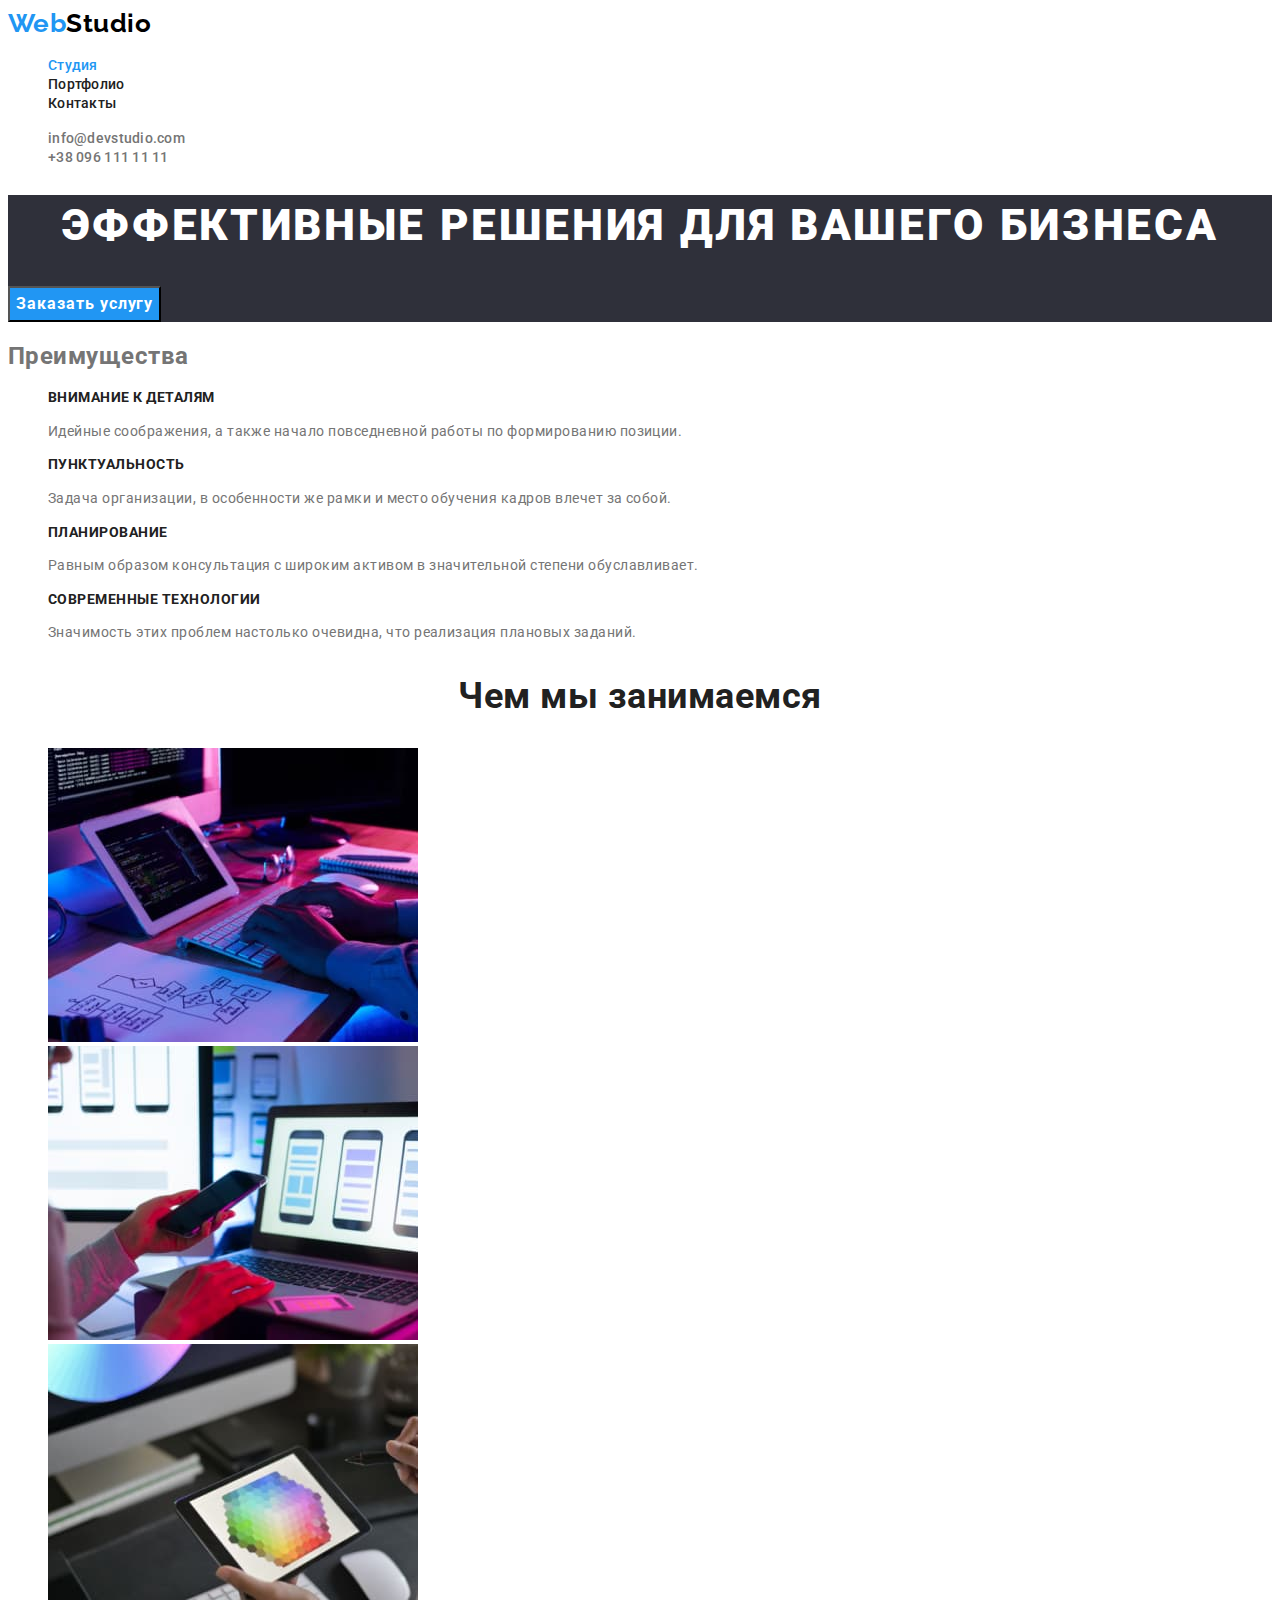
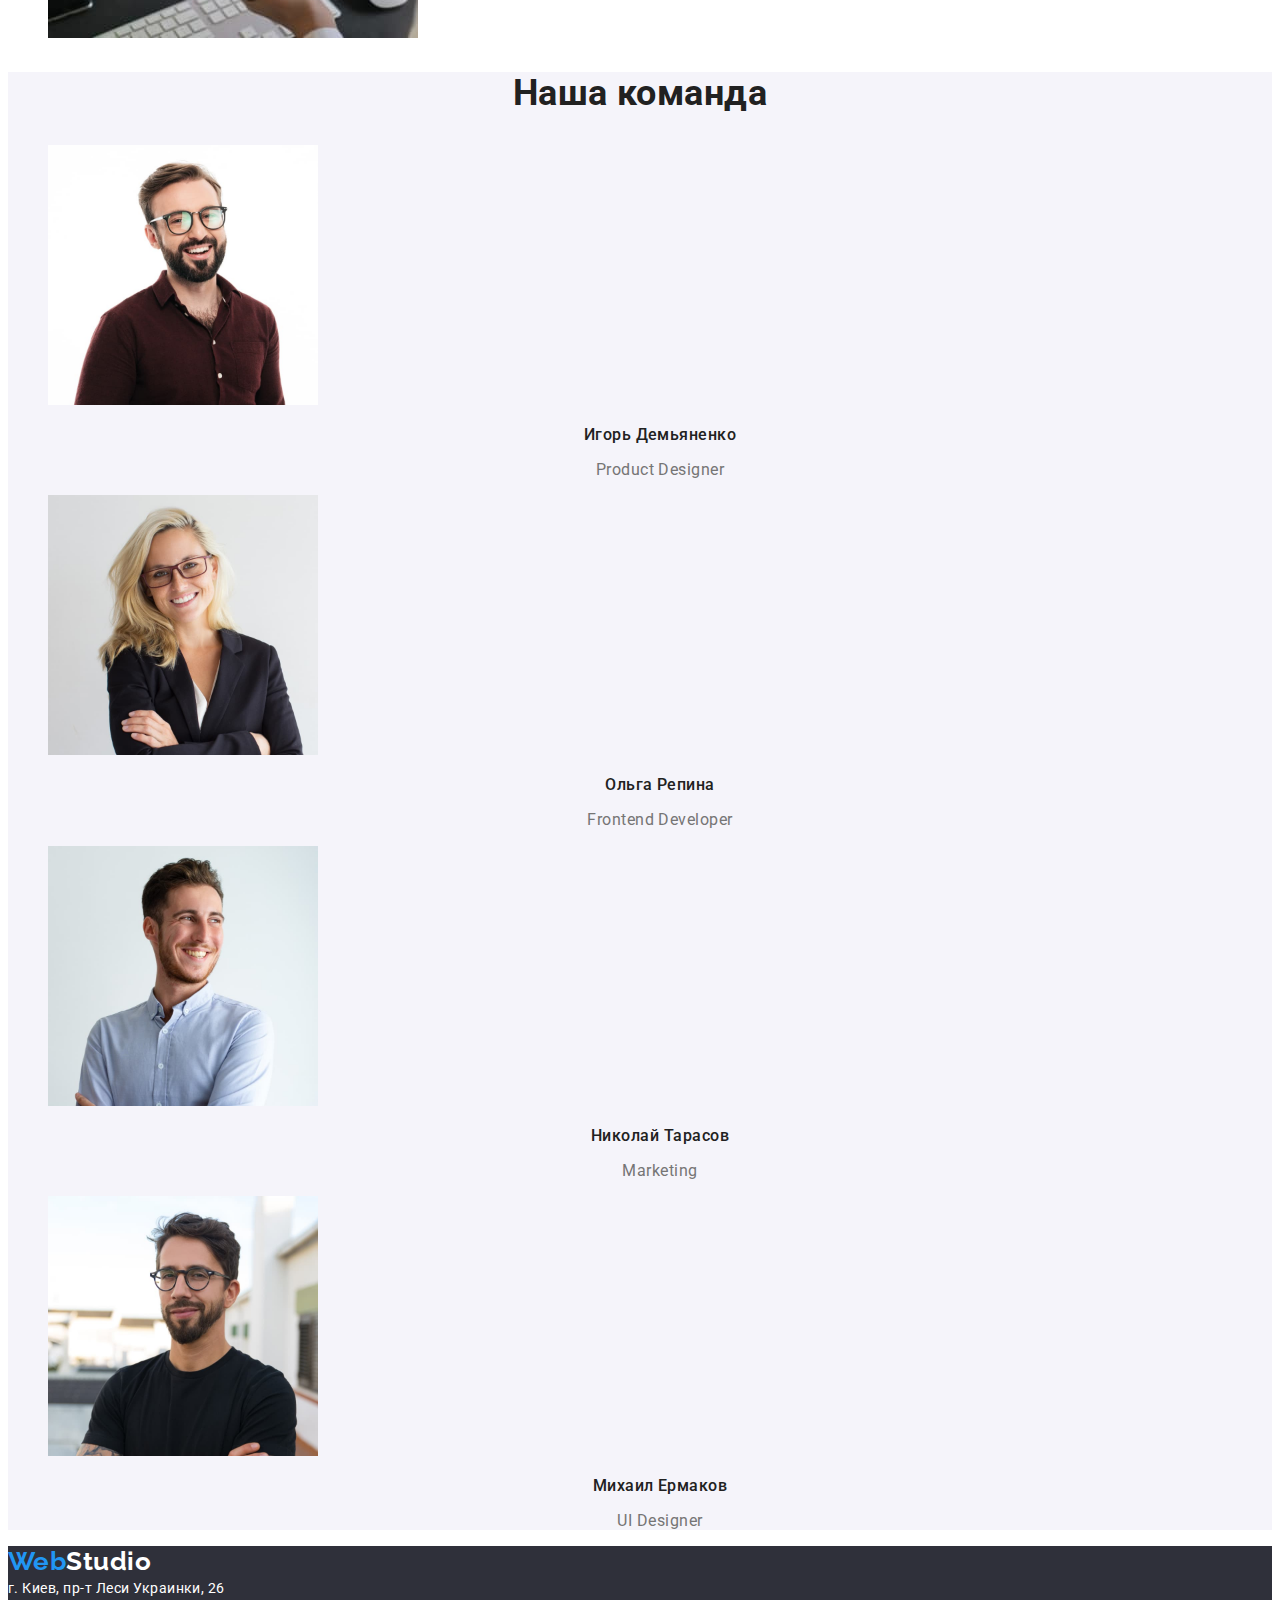
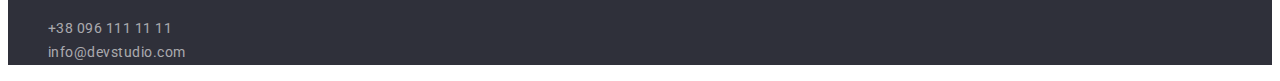
<file: index.html>
<!DOCTYPE html>
<html lang="ru">
<head>
    <meta charset="UTF-8">
    <meta http-equiv="X-UA-Compatible" content="IE=edge">
    <meta name="viewport" content="width=device-width, initial-scale=1.0">
    <title>Document</title>
    <link rel="preconnect" href="https://fonts.googleapis.com">
    <link rel="preconnect" href="https://fonts.gstatic.com" crossorigin>
    <link href="https://fonts.googleapis.com/css2?family=Raleway:wght@700&family=Roboto:wght@400;500;700;900&display=swap"
        rel="stylesheet">
    <link rel="stylesheet" href="./css/styles.css">
</head>
<body>
    <header class="header">
        <a href="./index.html" class="logo blue">Web<span class="logo black">Studio</span></a>
        <nav>
            <ul class="lists">
                <li ><a href="/" class="site-nav current">Студия</a></li>
                <li ><a href="./portfolio.html" class="site-nav">Портфолио</a></li>
                <li ><a href="" class="site-nav">Контакты</a></li>
            </ul>
        </nav>
        <ul class="lists">
            <li><a href="mailto:info@devstudio.com" class="contacts">info@devstudio.com</a></li>
            <li><a href="tel:+380961111111" class="contacts">+38 096 111 11 11</a></li>
        </ul>
    </header>
    <main>
        <section class="hero"> 
            <h1 class="hero-header">Эффективные решения для вашего бизнеса</h1>
            <button type="button" class="hero-button">Заказать услугу</button>
        </section>
        <section class="benefits">
            <h2>Преимущества</h2><!--Don't forget hide this element-->
            <ul class="lists">
                <li>
                    <h3 class="benefits-title">Внимание к деталям</h3>
                    <p class="benefits-descriptions">Идейные соображения, а также начало повседневной работы по формированию позиции.</p>
                </li>
                <li>
                    <h3 class="benefits-title">Пунктуальность</h3>
                    <p class="benefits-descriptions">Задача организации, в особенности же рамки и место обучения кадров влечет за собой.</p>
                </li>
                <li>
                    <h3 class="benefits-title">Планирование</h3>
                    <p class="benefits-descriptions">Равным образом консультация с широким активом в значительной степени обуславливает.</p>
                </li>
                <li>
                    <h3 class="benefits-title">Современные технологии</h3>
                    <p class="benefits-descriptions">Значимость этих проблем настолько очевидна, что реализация плановых заданий.</p>
                </li>
            </ul>
        </section>
        <section class="example">
            <h2 class="title">Чем мы занимаемся</h2>
            <ul class="lists">
                <li>
                    <img src="images/what-we-do-1.jpg" alt="Мужчина набирает код на клавиатуре. Перед ним на столе лежит листок с алгоритмом." width="370"/>
                </li>
                <li>
                    <img src="images/what-we-do-2.jpg" alt="Человек держит в руках мобильный телефон. Перед ним откры ноутбукс с вариантами разных макетов на экранах телефонов." width="370"/>
                </li>
                <li>
                    <img src="images/what-we-do-3.jpg" alt="Женщина держит в руках планшет с гексагональной цветовой схемой." width="370"/>
                </li>
            </ul>
        </section>
        <section class="team">
            <h2 class="title">Наша команда</h2>
            <ul class="lists">
                <li>
                    <img src="images/ihor.jpg" alt="Фотография Игоря" width="270"/>
                    <h3 class="team-name">Игорь Демьяненко</h3>
                    <p lang="en" class="team-profession">Product Designer</p>
                </li>
                <li>
                    <img src="images/olha.jpg" alt="Фотография Ольги" width="270"/>
                    <h3 class="team-name">Ольга Репина</h3>
                    <p lang="en" class="team-profession">Frontend Developer</p>
                </li>
                <li>
                    <img src="images/mykola.jpg" alt="Фотография Николая" width="270"/>
                    <h3 class="team-name">Николай Тарасов</h3>
                    <p lang="en" class="team-profession">Marketing</p>
                </li>
                <li>
                    <img src="images/mykhalo.jpg" alt="Фотография Михаила" width="270"/>
                    <h3 class="team-name">Михаил Ермаков</h3>
                    <p lang="en" class="team-profession">UI Designer</p>
                </li>
            </ul>
        </section>
    </main>
    <footer class="footer">
        <a href="./index.html" class="logo blue">Web<span class="logo white">Studio</span></a>
        <address class="footer-adress">г. Киев, пр-т Леси Украинки, 26</address>
        <ul class="lists">
            <li><a href="tel:+380961111111" class="footer-contacts">+38 096 111 11 11</a></li>
            <li><a href="mailto:info@devstudio.com" class="footer-contacts">info@devstudio.com</a></li>
        </ul>
    </footer>

</body>
</html>
</file>
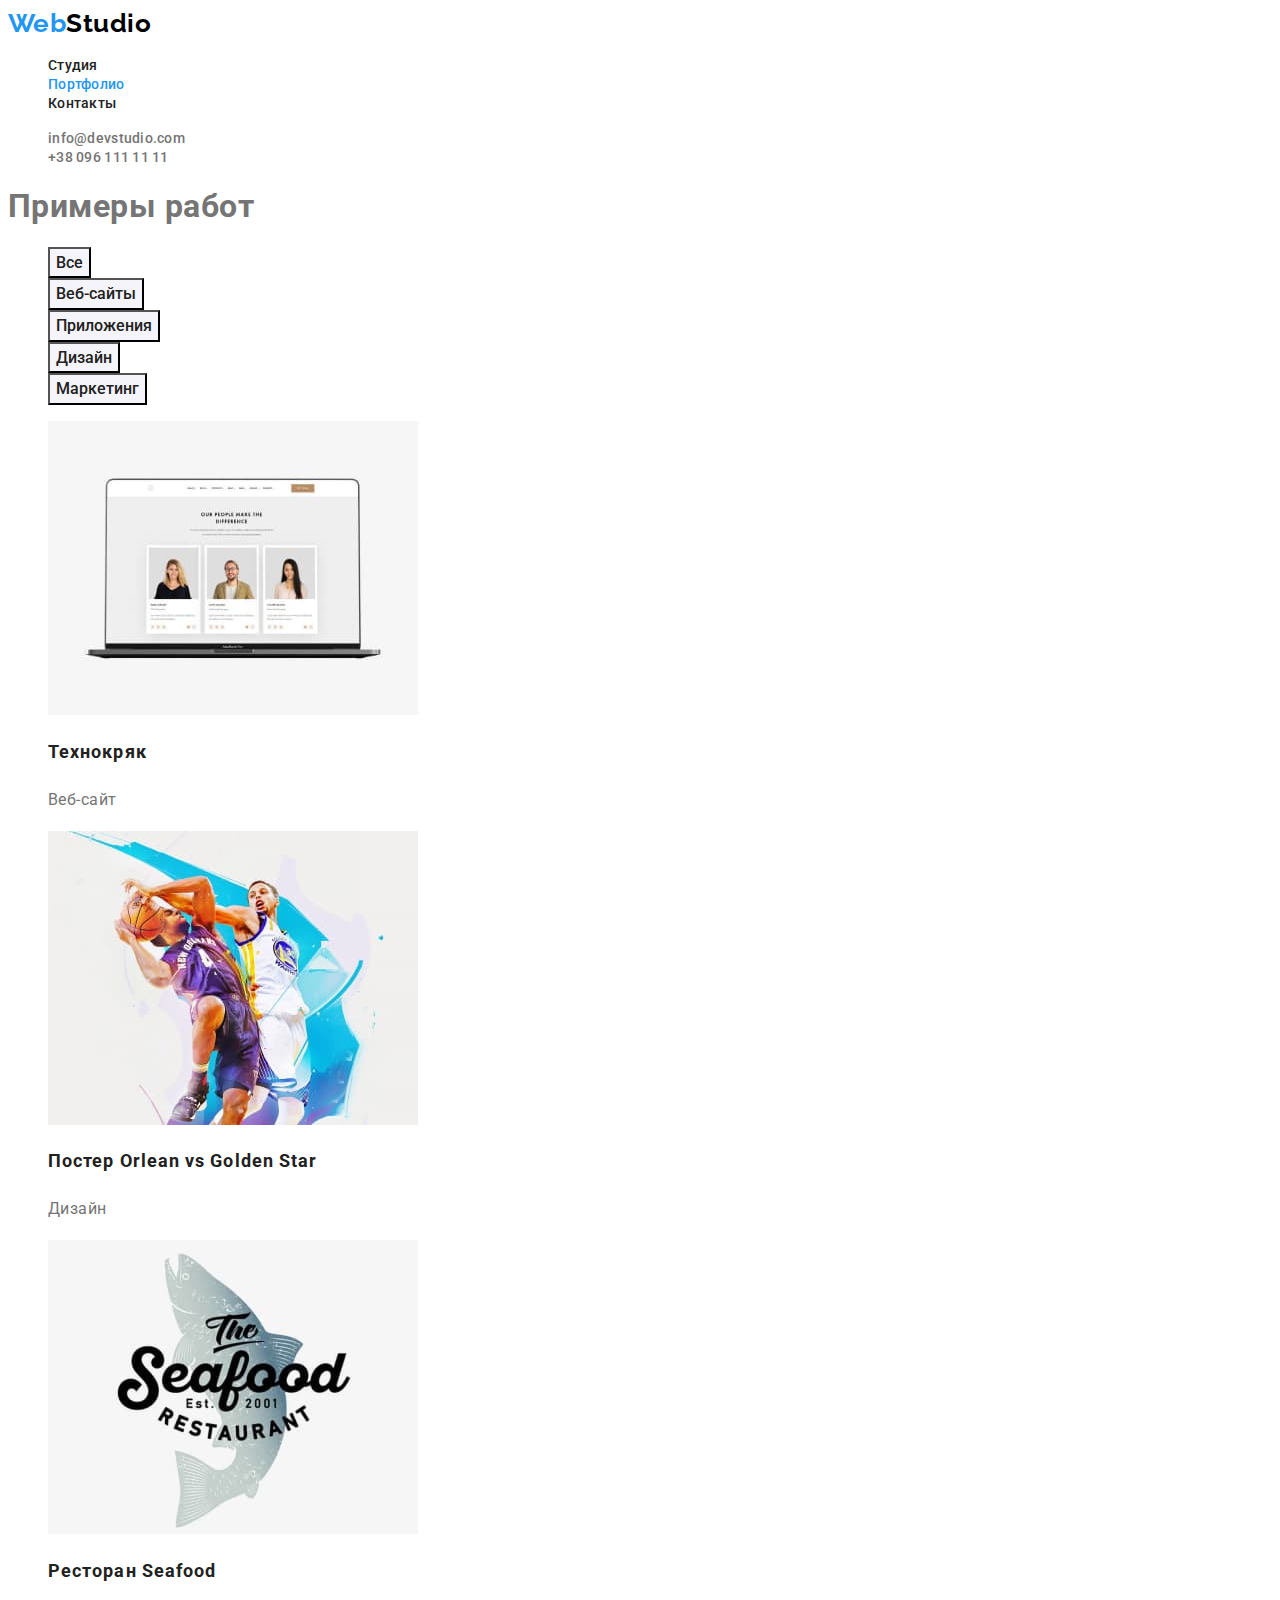
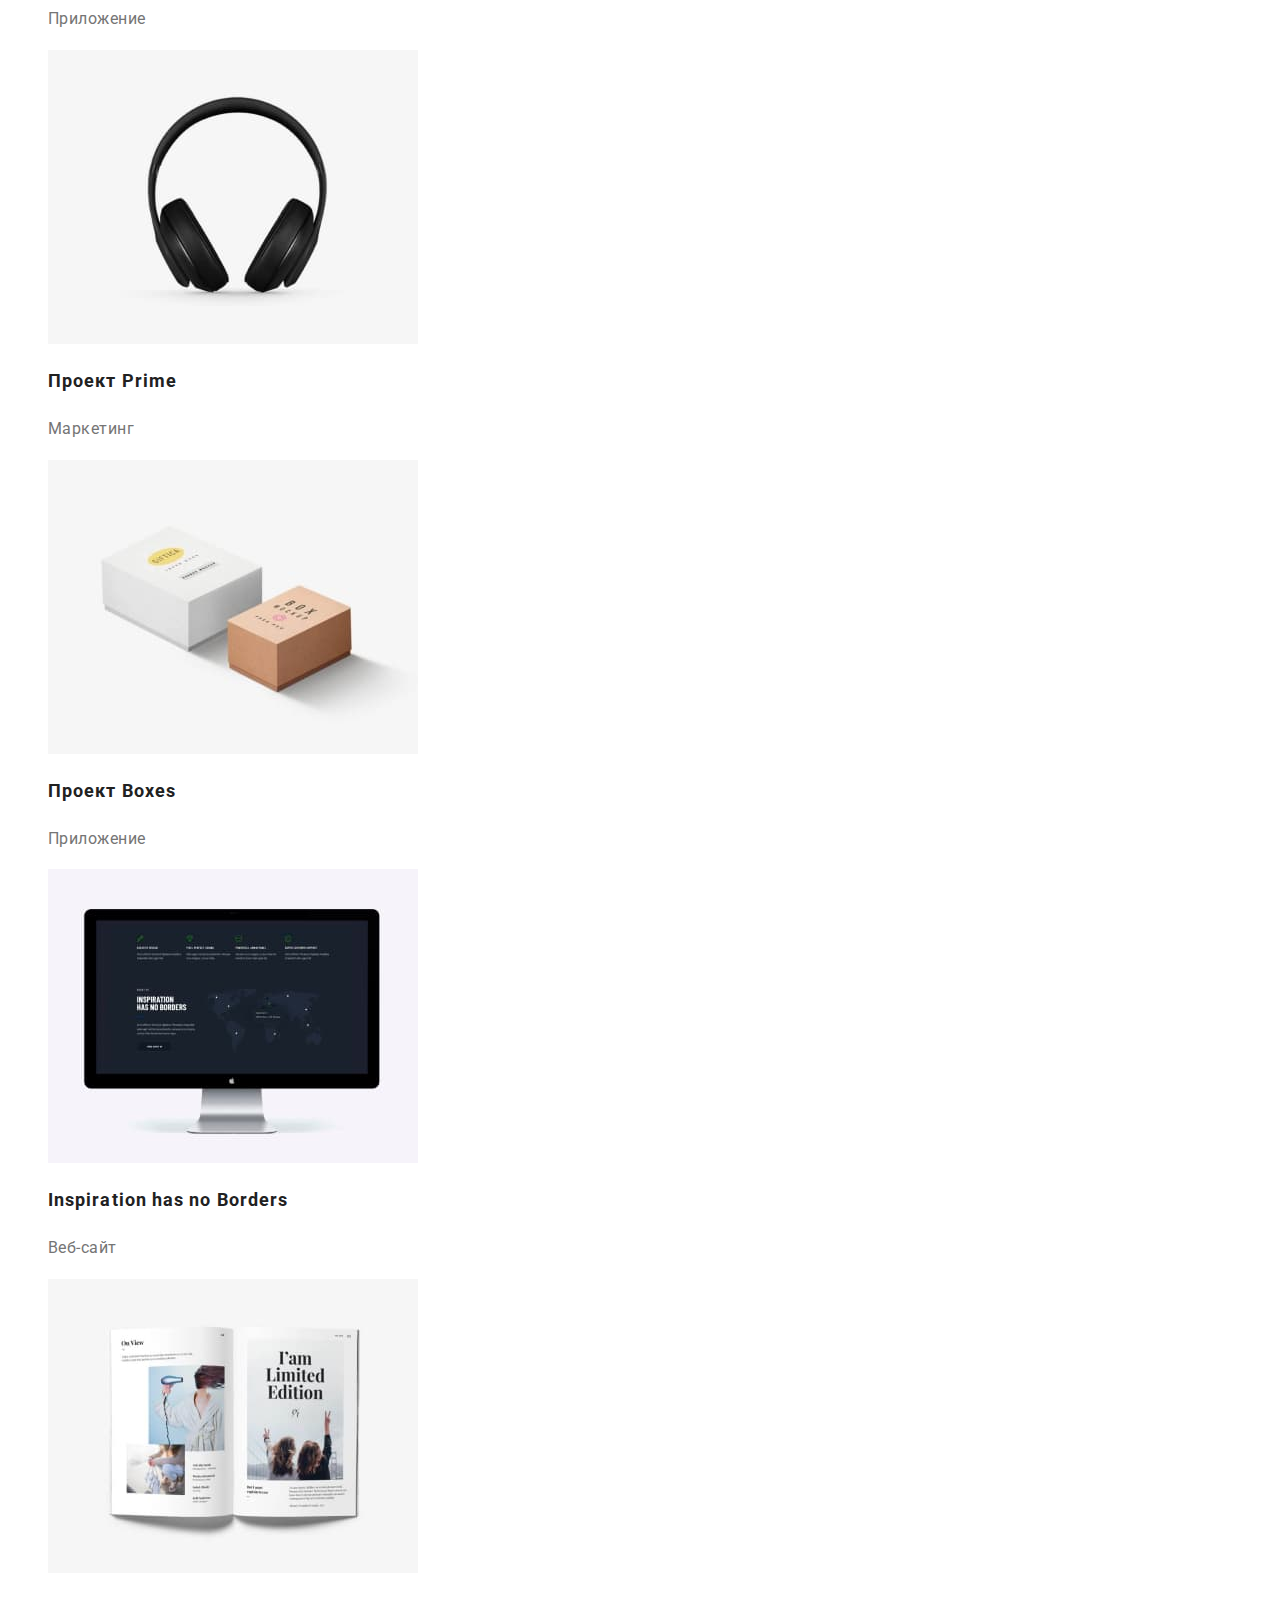
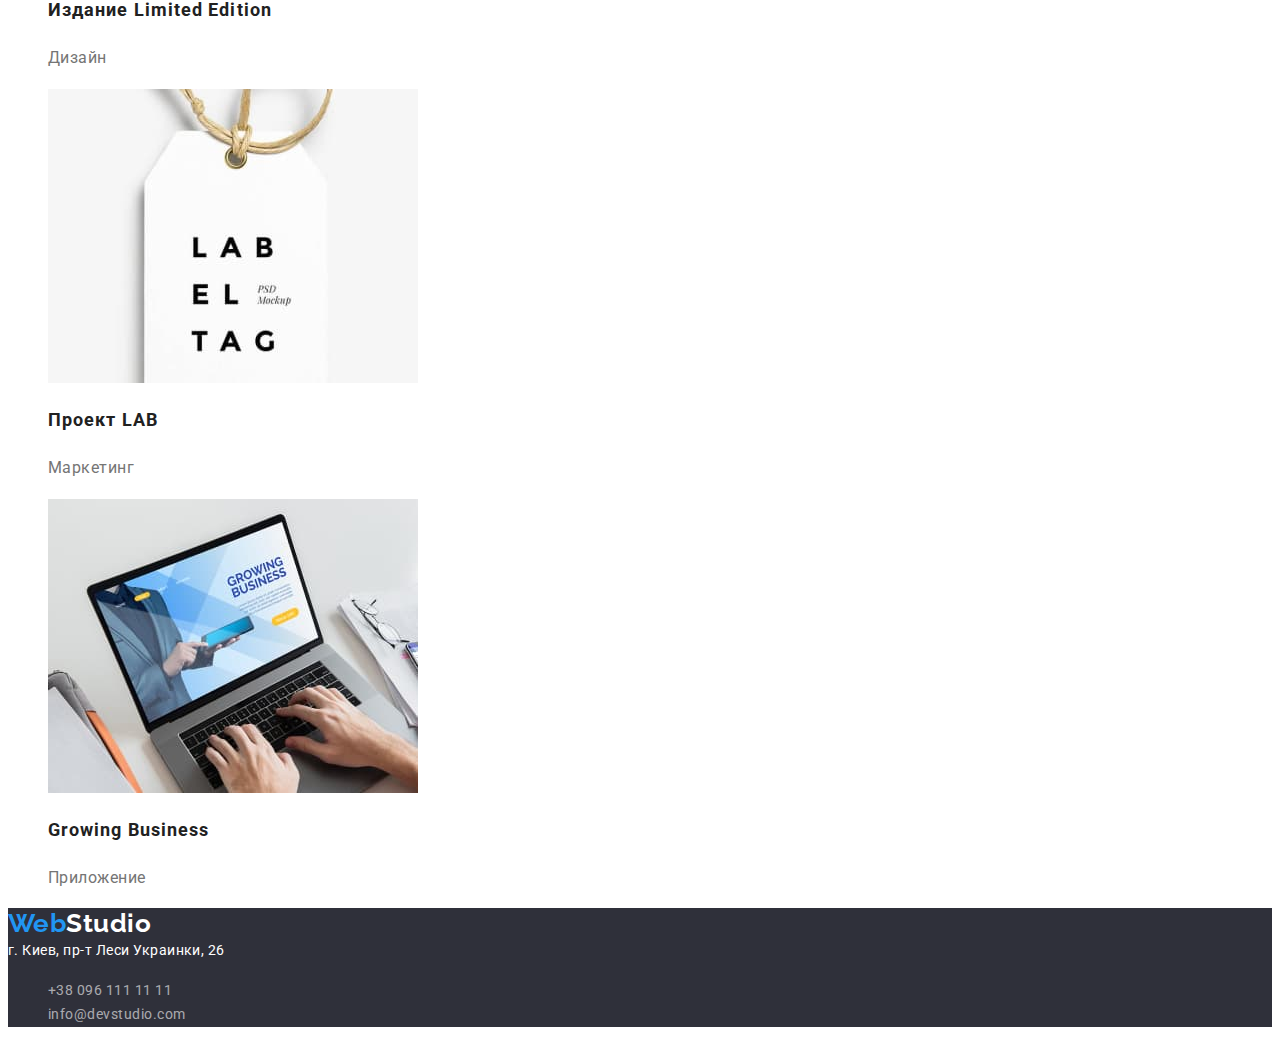
<file: portfolio.html>
<!DOCTYPE html>
<html lang="ru">
<head>
    <meta charset="UTF-8">
    <meta http-equiv="X-UA-Compatible" content="IE=edge">
    <meta name="viewport" content="width=device-width, initial-scale=1.0">
    <title>Document</title>
    <link rel="preconnect" href="https://fonts.googleapis.com">
    <link rel="preconnect" href="https://fonts.gstatic.com" crossorigin>
    <link
        href="https://fonts.googleapis.com/css2?family=Raleway:wght@700&family=Roboto:wght@400;500;700;900&display=swap"
        rel="stylesheet">
    <link rel="stylesheet" href="./css/styles.css">
</head>

<body>
    <header class="header">
        <a href="./index.html" class="logo blue">Web<span class="logo black">Studio</span></a>
        <nav>
            <ul class="lists">
                <li><a href="./index.html" class="site-nav">Студия</a></li>
                <li><a href="./portfolio.html" class="site-nav current">Портфолио</a></li>
                <li><a href="" class="site-nav">Контакты</a></li>
            </ul>
        </nav>
        <ul class="lists">
            <li><a href="mailto:info@devstudio.com" class="contacts">info@devstudio.com</a></li>
            <li><a href="tel:+380961111111" class="contacts">+38 096 111 11 11</a></li>
        </ul>
    </header>
    <main>
      <section>
          <h1>Примеры работ</h1>
          <ul class="lists">
              <li><button type="button" class="filters">Все</button></li>
              <li><button type="button" class="filters">Веб-сайты</button></li>
              <li><button type="button" class="filters">Приложения</button></li>
              <li><button type="button" class="filters">Дизайн</button></li>
              <li><button type="button" class="filters">Маркетинг</button></li>
          </ul>
          <ul class="sample lists">
            <li>
                  <a href="" class="sample-link">
                      <img src="images/portfolio-tehnohriak.jpg" alt="Ноутбук с открытой веб-страничкой" width="370"/>
                    <h2 class="sample-title">Технокряк</h2>
                     <p class="sample-descriptions">Веб-сайт</p></a>
                  
                </li>
                <li>
                    <a href="" class="sample-link">
                        <img src="images/portfolio-poster.jpg" alt="Постер с двумя баскетболистами" width="370" />
                        
                        <h2 class="sample-title">Постер <span lang="en"> Orlean vs Golden Star</span></h2>
                        <p class="sample-descriptions">Дизайн</p></a>
                    
                </li>
                <li>
                    <a href="" class="sample-link">
                        <img src="images/portfolio-restoran.jpg" alt="Логотип ресторана морской еды" width="370" />
                        <h2 class="sample-title">Ресторан <span lang="en">Seafood</span></h2>
                        <p class="sample-descriptions">Приложение</p></a>
                    
                </li>
                <li>
                    <a href="" class="sample-link">
                        <img src="images/portfolio-project-prime.jpg" alt="Черные наушники" width="370" />
                     <h2 class="sample-title">Проект <span lang="en">Prime</span></h2>
                        <p class="sample-descriptions">Маркетинг</p></a>
                    
                </li>
                <li>
                    <a href="" class="sample-link">
                        <img src="images/portfolio-project-boxes.jpg" alt="Две коробки. Одна поменьше, цвета крафтовой бумаги, вторая побольше - белая." width="370" />
                        <h2 class="sample-title">Проект <span lang="en">Boxes</span></h2>
                        <p class="sample-descriptions">Приложение</p></a>
                    
                </li>
                <li>
                    <a href="" class="sample-link">
                        <img src="images/portfolio-inspiration.jpg" alt="Плоский монитор с открытой веб-страничкой" width="370" />
                        <h2 lang="en" class="sample-title">Inspiration has no Borders</h2>
                        <p class="sample-descriptions">Веб-сайт</p></a>
                    
                </li>
                <li>
                    <a href="" class="sample-link">
                        <img src="images/portfolio-editorial.jpg" alt="Разворот книги с глянцевой бумагой." width="370" />
                        
                        <h2 class="sample-title">Издание <span lang="en">Limited Edition</span></h2>
                        <p class="sample-descriptions">Дизайн</p></a>
                    
                </li>
                <li>
                    <a href="" class="sample-link">
                        <img src="images/portfolio-project-lab.jpg" alt="Белая бирка на шнурочке." width="370" />
                        <h2 class="sample-title">Проект <span lang="en"></span>LAB</h2>
                        <p class="sample-descriptions">Маркетинг</p></a>
                    
                </li>
                <li>
                    <a href="" class="sample-link">
                        <img src="images/portfolio-growing.jpg" alt="Ноутбук, на котором открыта веб-страница. Руки человека находятся на клавиатуре ноутбука." width="370" />
                        <h2 lang="en" class="sample-title">Growing Business</h2>
                        <p class="sample-descriptions">Приложение</p></a>
                    
                </li>
          </ul>
      </section>
    </main>
    <footer class="footer">
        <a href="./index.html" class="logo blue">Web<span class="logo white">Studio</span></a>
        <address class="footer-adress">г. Киев, пр-т Леси Украинки, 26</address>
        <ul class="lists">
            <li><a href="tel:+380961111111" class="footer-contacts">+38 096 111 11 11</a></li>
            <li><a href="mailto:info@devstudio.com" class="footer-contacts">info@devstudio.com</a></li>
        </ul>
    </footer>

</body>

</html>
</file>
<file: css/styles.css>
/*
primary text color #757575
big header color and main bg #FFFFFF
small headers color #212121
accent color #2196F3
main bg color #FFFFFF
footer and main header bd color #2F303A
team bg color #F5F4FA
footer textcolor rgba(255, 255, 255, 0.6)
*/

:root {
  --primary-text-color: #757575;
  --big-header-color: #ffffff;
  --small-header-color: #212121;
  --logo-color: #000000;
  --accent-color: #2196f3;
  --footer-bg-color: #2f303a;
  --team-bg-color: #f5f4fa;
  --footer-text-color: rgba(255, 255, 255, 0.6);
}

body {
  background-color: var(
    --big-header-color
  ); /*Don't forget change it after lesson 7*/
  color: var(--primary-text-color);
  font-family: Roboto, Sans-serif;
  letter-spacing: 0.03em;
}

.lists {
  list-style-type: none;
}

/*logo*/

.logo {
  font-family: Raleway, sans-serif;
  font-weight: 700;
  font-size: 26px;
  line-height: 1.19;
  text-decoration: none;
}
.logo.blue {
  color: var(--accent-color);
}

.logo.black {
  color: var(--logo-color);
}

.logo.white {
  color: var(--big-header-color);
}

/*nav*/

.site-nav {
  font-weight: 500;
  font-size: 14px;
  line-height: 1.14;
  letter-spacing: 0.02em;
  color: var(--small-header-color);
  text-decoration: none;
}

.site-nav:hover {
  color: var(--accent-color);
}

.site-nav:focus {
  color: var(--accent-color);
}

.site-nav.current {
  color: var(--accent-color);
}

.contacts {
  font-weight: 500;
  font-size: 14px;
  line-height: 1.1;
  letter-spacing: 0.02em;
  color: var(--primary-text-color);
  text-decoration: none;
}

.header .contacts:hover {
  color: var(--accent-color);
}

.header .contacts:focus {
  color: var(--accent-color);
}

/*main section*/

.hero {
  background-color: var(
    --footer-bg-color
  ); /*Don't forget change it after lesson 7*/
}

.hero-header {
  font-weight: 900;
  font-size: 44px;
  line-height: 1.4;
  text-align: center;
  letter-spacing: 0.06em;
  text-transform: uppercase;
  color: var(--big-header-color);
}

.hero-button {
  font-family: Roboto, sans-serif; /*Якщо я тут ставлю властивість inherit, то кнопка чомусь не наслідує шрифт (те ж саме і з кнопками на сторінці Портфоліо). З чим це може бути пов'язано?*/
  font-style: normal;
  font-weight: bold;
  font-size: 16px;
  line-height: 1.87;
  display: flex;
  align-items: center;
  text-align: center;
  letter-spacing: 0.06em;
  color: var(--big-header-color);
  background-color: var(--accent-color);
  cursor: pointer;
}

/*benefits*/

.benefits-title {
  font-weight: bold;
  font-size: 14px;
  line-height: 1.1;
  text-transform: uppercase;
  color: var(--small-header-color);
}
.benefits-descriptions {
  font-size: 14px;
  line-height: 1.7;
}

/*What we doing and team members*/

.example .title,
.team .title {
  font-weight: bold;
  font-size: 36px;
  line-height: 1.2;
  text-align: center;
  color: var(--small-header-color);
}

.team {
  background-color: var(
    --team-bg-color
  ); /*Don't forget change it after lesson 7*/
}

.team-name {
  font-weight: 500;
  font-size: 16px;
  line-height: 1.2;
  text-align: center;
  color: var(--small-header-color);
}
.team-profession {
  font-size: 16px;
  line-height: 1.2;
  text-align: center;
}

/* portfolio page */

.filters {
  font-family: Roboto, sans-serif;
  font-weight: 500;
  font-size: 16px;
  line-height: 1.6;
  text-align: center;
  color: var(--small-header-color);
  background-color: var(--team-bg-color);
  cursor: pointer;
}
.filters:hover {
  font-weight: 500;
  font-size: 16px;
  line-height: 1.6;
  text-align: center;
  color: var(--big-header-color);
  background-color: var(--accent-color);
}

.filters:focus {
  font-weight: 500;
  font-size: 16px;
  line-height: 1.6;
  text-align: center;
  color: var(--big-header-color);
  background-color: var(--accent-color);
}
.sample-title {
  font-weight: bold;
  font-size: 18px;
  line-height: 2;
  letter-spacing: 0.06em;
  color: var(--small-header-color);
  text-decoration: none;
}
.sample-descriptions {
  font-size: 16px;
  line-height: 1.8;
  color: var(--primary-text-color);
  text-decoration: none;
}

.sample-link {
text-decoration: none;
}

/*footer*/

.footer {
  background-color: var(
    --footer-bg-color
  ); /*Don't forget change it after lesson 7*/
}
.footer-adress {
  font-size: 14px;
  line-height: 1.7;
  color: var(--big-header-color);
  font-style: normal;
  text-decoration: none;
}

.footer-contacts {
  font-family: Roboto;
  font-size: 14px;
  line-height: 1.7;
  color: var(--footer-text-color);
  font-style: normal;
  text-decoration: none;
}
</file>
